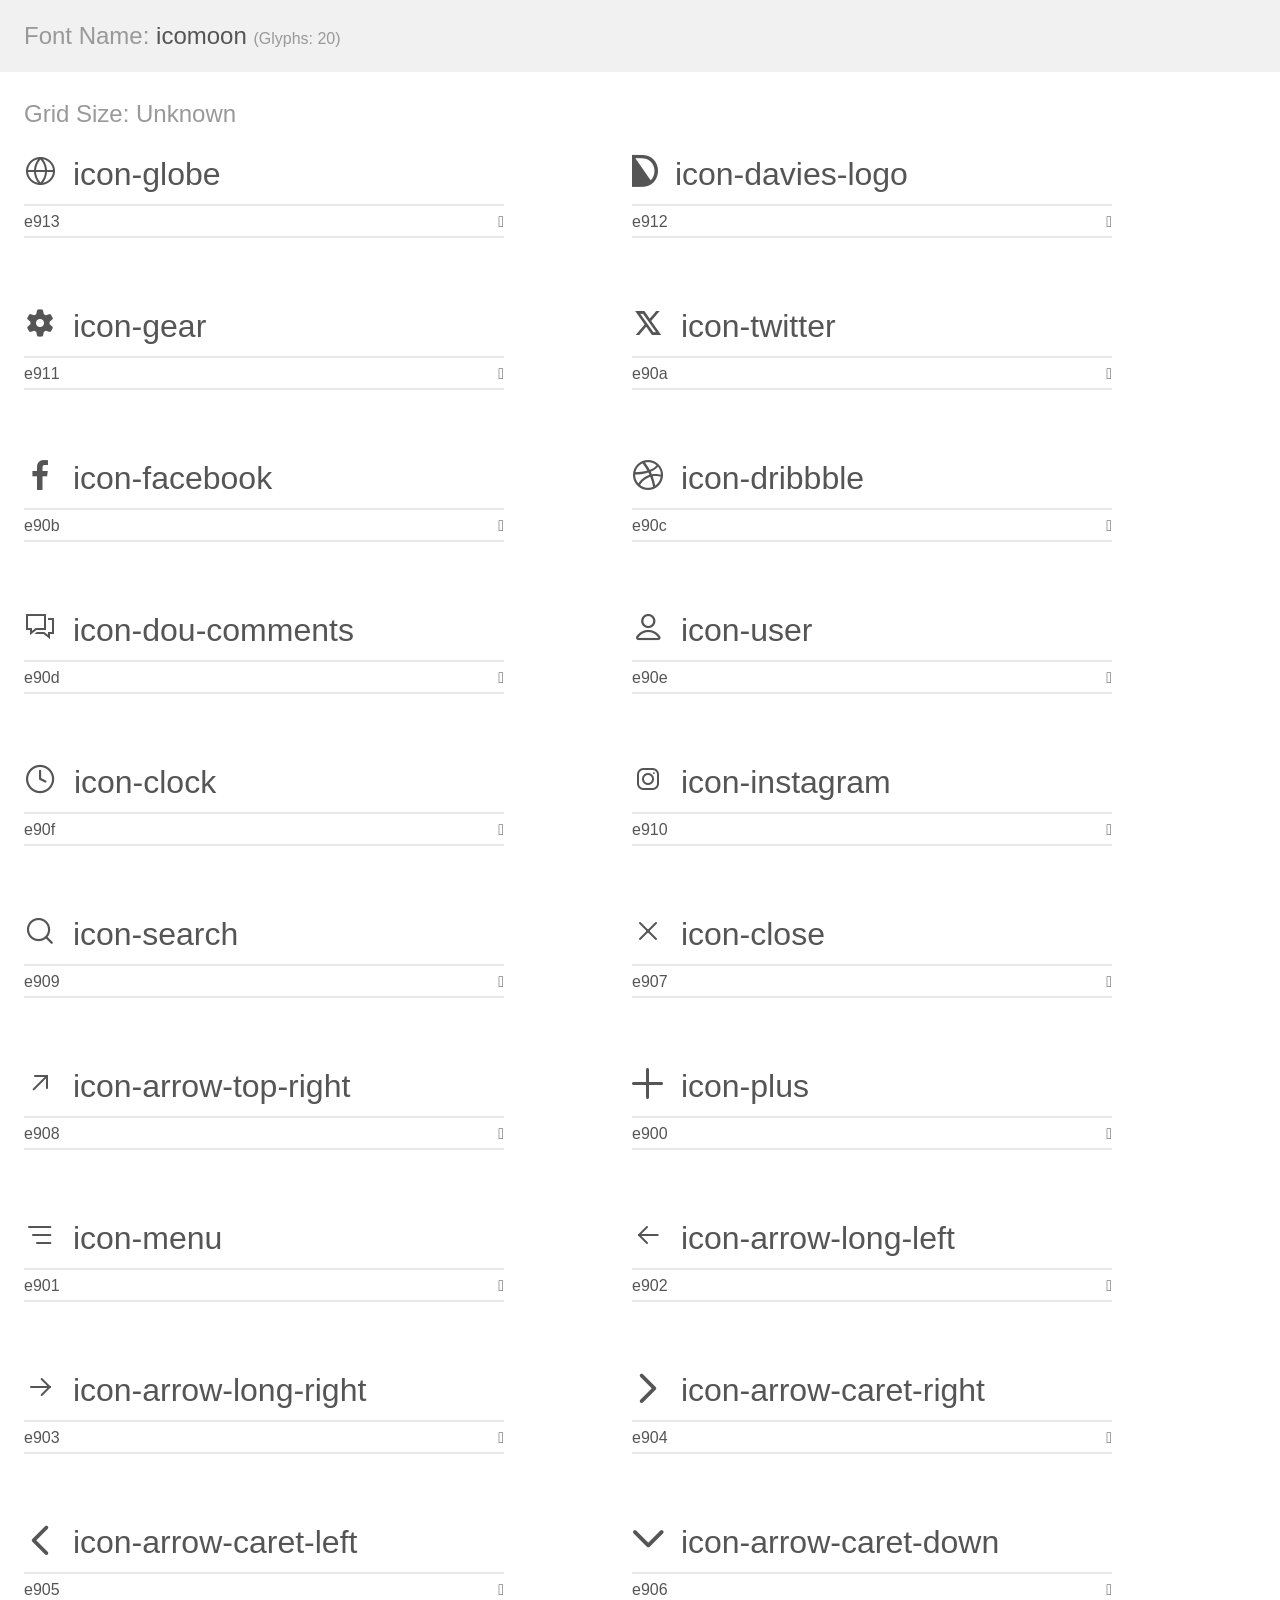
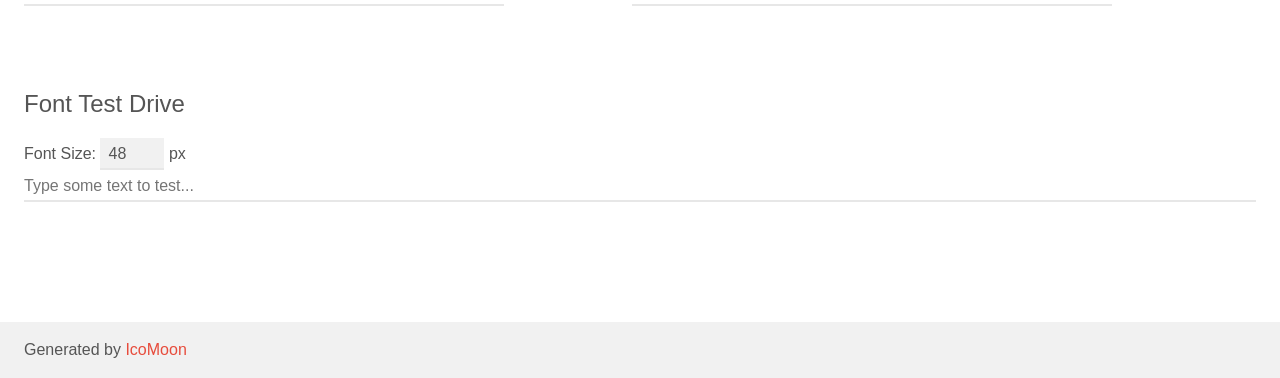
<file: Rituraj/assets/icon/icomoon/demo.html>
<!doctype html>
<html>
<head>
    <meta charset="utf-8">
    <title>IcoMoon Demo</title>
    <meta name="description" content="An Icon Font Generated By IcoMoon.io">
    <meta name="viewport" content="width=device-width, initial-scale=1">
    <link rel="stylesheet" href="demo-files/demo.css">
    <link rel="stylesheet" href="style.css"></head>
<body>
    <div class="bgc1 clearfix">
        <h1 class="mhmm mvm"><span class="fgc1">Font Name:</span> icomoon <small class="fgc1">(Glyphs:&nbsp;20)</small></h1>
    </div>
    <div class="clearfix mhl ptl">
        <h1 class="mvm mtn fgc1">Grid Size: Unknown</h1>
        <div class="glyph fs1">
            <div class="clearfix bshadow0 pbs">
                <span class="icon-globe"></span>
                <span class="mls"> icon-globe</span>
            </div>
            <fieldset class="fs0 size1of1 clearfix hidden-false">
                <input type="text" readonly value="e913" class="unit size1of2" />
                <input type="text" maxlength="1" readonly value="&#xe913;" class="unitRight size1of2 talign-right" />
            </fieldset>
            <div class="fs0 bshadow0 clearfix hidden-true">
                <span class="unit pvs fgc1">liga: </span>
                <input type="text" readonly value="" class="liga unitRight" />
            </div>
        </div>
        <div class="glyph fs1">
            <div class="clearfix bshadow0 pbs">
                <span class="icon-davies-logo"></span>
                <span class="mls"> icon-davies-logo</span>
            </div>
            <fieldset class="fs0 size1of1 clearfix hidden-false">
                <input type="text" readonly value="e912" class="unit size1of2" />
                <input type="text" maxlength="1" readonly value="&#xe912;" class="unitRight size1of2 talign-right" />
            </fieldset>
            <div class="fs0 bshadow0 clearfix hidden-true">
                <span class="unit pvs fgc1">liga: </span>
                <input type="text" readonly value="" class="liga unitRight" />
            </div>
        </div>
        <div class="glyph fs1">
            <div class="clearfix bshadow0 pbs">
                <span class="icon-gear"></span>
                <span class="mls"> icon-gear</span>
            </div>
            <fieldset class="fs0 size1of1 clearfix hidden-false">
                <input type="text" readonly value="e911" class="unit size1of2" />
                <input type="text" maxlength="1" readonly value="&#xe911;" class="unitRight size1of2 talign-right" />
            </fieldset>
            <div class="fs0 bshadow0 clearfix hidden-true">
                <span class="unit pvs fgc1">liga: </span>
                <input type="text" readonly value="" class="liga unitRight" />
            </div>
        </div>
        <div class="glyph fs1">
            <div class="clearfix bshadow0 pbs">
                <span class="icon-twitter"></span>
                <span class="mls"> icon-twitter</span>
            </div>
            <fieldset class="fs0 size1of1 clearfix hidden-false">
                <input type="text" readonly value="e90a" class="unit size1of2" />
                <input type="text" maxlength="1" readonly value="&#xe90a;" class="unitRight size1of2 talign-right" />
            </fieldset>
            <div class="fs0 bshadow0 clearfix hidden-true">
                <span class="unit pvs fgc1">liga: </span>
                <input type="text" readonly value="" class="liga unitRight" />
            </div>
        </div>
        <div class="glyph fs1">
            <div class="clearfix bshadow0 pbs">
                <span class="icon-facebook"></span>
                <span class="mls"> icon-facebook</span>
            </div>
            <fieldset class="fs0 size1of1 clearfix hidden-false">
                <input type="text" readonly value="e90b" class="unit size1of2" />
                <input type="text" maxlength="1" readonly value="&#xe90b;" class="unitRight size1of2 talign-right" />
            </fieldset>
            <div class="fs0 bshadow0 clearfix hidden-true">
                <span class="unit pvs fgc1">liga: </span>
                <input type="text" readonly value="" class="liga unitRight" />
            </div>
        </div>
        <div class="glyph fs1">
            <div class="clearfix bshadow0 pbs">
                <span class="icon-dribbble"></span>
                <span class="mls"> icon-dribbble</span>
            </div>
            <fieldset class="fs0 size1of1 clearfix hidden-false">
                <input type="text" readonly value="e90c" class="unit size1of2" />
                <input type="text" maxlength="1" readonly value="&#xe90c;" class="unitRight size1of2 talign-right" />
            </fieldset>
            <div class="fs0 bshadow0 clearfix hidden-true">
                <span class="unit pvs fgc1">liga: </span>
                <input type="text" readonly value="" class="liga unitRight" />
            </div>
        </div>
        <div class="glyph fs1">
            <div class="clearfix bshadow0 pbs">
                <span class="icon-dou-comments"></span>
                <span class="mls"> icon-dou-comments</span>
            </div>
            <fieldset class="fs0 size1of1 clearfix hidden-false">
                <input type="text" readonly value="e90d" class="unit size1of2" />
                <input type="text" maxlength="1" readonly value="&#xe90d;" class="unitRight size1of2 talign-right" />
            </fieldset>
            <div class="fs0 bshadow0 clearfix hidden-true">
                <span class="unit pvs fgc1">liga: </span>
                <input type="text" readonly value="" class="liga unitRight" />
            </div>
        </div>
        <div class="glyph fs1">
            <div class="clearfix bshadow0 pbs">
                <span class="icon-user"></span>
                <span class="mls"> icon-user</span>
            </div>
            <fieldset class="fs0 size1of1 clearfix hidden-false">
                <input type="text" readonly value="e90e" class="unit size1of2" />
                <input type="text" maxlength="1" readonly value="&#xe90e;" class="unitRight size1of2 talign-right" />
            </fieldset>
            <div class="fs0 bshadow0 clearfix hidden-true">
                <span class="unit pvs fgc1">liga: </span>
                <input type="text" readonly value="" class="liga unitRight" />
            </div>
        </div>
        <div class="glyph fs1">
            <div class="clearfix bshadow0 pbs">
                <span class="icon-clock"></span>
                <span class="mls"> icon-clock</span>
            </div>
            <fieldset class="fs0 size1of1 clearfix hidden-false">
                <input type="text" readonly value="e90f" class="unit size1of2" />
                <input type="text" maxlength="1" readonly value="&#xe90f;" class="unitRight size1of2 talign-right" />
            </fieldset>
            <div class="fs0 bshadow0 clearfix hidden-true">
                <span class="unit pvs fgc1">liga: </span>
                <input type="text" readonly value="" class="liga unitRight" />
            </div>
        </div>
        <div class="glyph fs1">
            <div class="clearfix bshadow0 pbs">
                <span class="icon-instagram"></span>
                <span class="mls"> icon-instagram</span>
            </div>
            <fieldset class="fs0 size1of1 clearfix hidden-false">
                <input type="text" readonly value="e910" class="unit size1of2" />
                <input type="text" maxlength="1" readonly value="&#xe910;" class="unitRight size1of2 talign-right" />
            </fieldset>
            <div class="fs0 bshadow0 clearfix hidden-true">
                <span class="unit pvs fgc1">liga: </span>
                <input type="text" readonly value="" class="liga unitRight" />
            </div>
        </div>
        <div class="glyph fs1">
            <div class="clearfix bshadow0 pbs">
                <span class="icon-search"></span>
                <span class="mls"> icon-search</span>
            </div>
            <fieldset class="fs0 size1of1 clearfix hidden-false">
                <input type="text" readonly value="e909" class="unit size1of2" />
                <input type="text" maxlength="1" readonly value="&#xe909;" class="unitRight size1of2 talign-right" />
            </fieldset>
            <div class="fs0 bshadow0 clearfix hidden-true">
                <span class="unit pvs fgc1">liga: </span>
                <input type="text" readonly value="" class="liga unitRight" />
            </div>
        </div>
        <div class="glyph fs1">
            <div class="clearfix bshadow0 pbs">
                <span class="icon-close"></span>
                <span class="mls"> icon-close</span>
            </div>
            <fieldset class="fs0 size1of1 clearfix hidden-false">
                <input type="text" readonly value="e907" class="unit size1of2" />
                <input type="text" maxlength="1" readonly value="&#xe907;" class="unitRight size1of2 talign-right" />
            </fieldset>
            <div class="fs0 bshadow0 clearfix hidden-true">
                <span class="unit pvs fgc1">liga: </span>
                <input type="text" readonly value="" class="liga unitRight" />
            </div>
        </div>
        <div class="glyph fs1">
            <div class="clearfix bshadow0 pbs">
                <span class="icon-arrow-top-right"></span>
                <span class="mls"> icon-arrow-top-right</span>
            </div>
            <fieldset class="fs0 size1of1 clearfix hidden-false">
                <input type="text" readonly value="e908" class="unit size1of2" />
                <input type="text" maxlength="1" readonly value="&#xe908;" class="unitRight size1of2 talign-right" />
            </fieldset>
            <div class="fs0 bshadow0 clearfix hidden-true">
                <span class="unit pvs fgc1">liga: </span>
                <input type="text" readonly value="" class="liga unitRight" />
            </div>
        </div>
        <div class="glyph fs1">
            <div class="clearfix bshadow0 pbs">
                <span class="icon-plus"></span>
                <span class="mls"> icon-plus</span>
            </div>
            <fieldset class="fs0 size1of1 clearfix hidden-false">
                <input type="text" readonly value="e900" class="unit size1of2" />
                <input type="text" maxlength="1" readonly value="&#xe900;" class="unitRight size1of2 talign-right" />
            </fieldset>
            <div class="fs0 bshadow0 clearfix hidden-true">
                <span class="unit pvs fgc1">liga: </span>
                <input type="text" readonly value="" class="liga unitRight" />
            </div>
        </div>
        <div class="glyph fs1">
            <div class="clearfix bshadow0 pbs">
                <span class="icon-menu"></span>
                <span class="mls"> icon-menu</span>
            </div>
            <fieldset class="fs0 size1of1 clearfix hidden-false">
                <input type="text" readonly value="e901" class="unit size1of2" />
                <input type="text" maxlength="1" readonly value="&#xe901;" class="unitRight size1of2 talign-right" />
            </fieldset>
            <div class="fs0 bshadow0 clearfix hidden-true">
                <span class="unit pvs fgc1">liga: </span>
                <input type="text" readonly value="" class="liga unitRight" />
            </div>
        </div>
        <div class="glyph fs1">
            <div class="clearfix bshadow0 pbs">
                <span class="icon-arrow-long-left"></span>
                <span class="mls"> icon-arrow-long-left</span>
            </div>
            <fieldset class="fs0 size1of1 clearfix hidden-false">
                <input type="text" readonly value="e902" class="unit size1of2" />
                <input type="text" maxlength="1" readonly value="&#xe902;" class="unitRight size1of2 talign-right" />
            </fieldset>
            <div class="fs0 bshadow0 clearfix hidden-true">
                <span class="unit pvs fgc1">liga: </span>
                <input type="text" readonly value="" class="liga unitRight" />
            </div>
        </div>
        <div class="glyph fs1">
            <div class="clearfix bshadow0 pbs">
                <span class="icon-arrow-long-right"></span>
                <span class="mls"> icon-arrow-long-right</span>
            </div>
            <fieldset class="fs0 size1of1 clearfix hidden-false">
                <input type="text" readonly value="e903" class="unit size1of2" />
                <input type="text" maxlength="1" readonly value="&#xe903;" class="unitRight size1of2 talign-right" />
            </fieldset>
            <div class="fs0 bshadow0 clearfix hidden-true">
                <span class="unit pvs fgc1">liga: </span>
                <input type="text" readonly value="" class="liga unitRight" />
            </div>
        </div>
        <div class="glyph fs1">
            <div class="clearfix bshadow0 pbs">
                <span class="icon-arrow-caret-right"></span>
                <span class="mls"> icon-arrow-caret-right</span>
            </div>
            <fieldset class="fs0 size1of1 clearfix hidden-false">
                <input type="text" readonly value="e904" class="unit size1of2" />
                <input type="text" maxlength="1" readonly value="&#xe904;" class="unitRight size1of2 talign-right" />
            </fieldset>
            <div class="fs0 bshadow0 clearfix hidden-true">
                <span class="unit pvs fgc1">liga: </span>
                <input type="text" readonly value="" class="liga unitRight" />
            </div>
        </div>
        <div class="glyph fs1">
            <div class="clearfix bshadow0 pbs">
                <span class="icon-arrow-caret-left"></span>
                <span class="mls"> icon-arrow-caret-left</span>
            </div>
            <fieldset class="fs0 size1of1 clearfix hidden-false">
                <input type="text" readonly value="e905" class="unit size1of2" />
                <input type="text" maxlength="1" readonly value="&#xe905;" class="unitRight size1of2 talign-right" />
            </fieldset>
            <div class="fs0 bshadow0 clearfix hidden-true">
                <span class="unit pvs fgc1">liga: </span>
                <input type="text" readonly value="" class="liga unitRight" />
            </div>
        </div>
        <div class="glyph fs1">
            <div class="clearfix bshadow0 pbs">
                <span class="icon-arrow-caret-down"></span>
                <span class="mls"> icon-arrow-caret-down</span>
            </div>
            <fieldset class="fs0 size1of1 clearfix hidden-false">
                <input type="text" readonly value="e906" class="unit size1of2" />
                <input type="text" maxlength="1" readonly value="&#xe906;" class="unitRight size1of2 talign-right" />
            </fieldset>
            <div class="fs0 bshadow0 clearfix hidden-true">
                <span class="unit pvs fgc1">liga: </span>
                <input type="text" readonly value="" class="liga unitRight" />
            </div>
        </div>
    </div>

    <!--[if gt IE 8]><!-->
    <div class="mhl clearfix mbl">
        <h1>Font Test Drive</h1>
        <label>
            Font Size: <input id="fontSize" type="number" class="textbox0 mbm"
            min="8" value="48" />
            px
        </label>
        <input id="testText" type="text" class="phl size1of1 mvl"
        placeholder="Type some text to test..." value=""/>
        <div id="testDrive" class="icon-" style="font-family: icomoon">&nbsp;
        </div>
    </div>
    <!--<![endif]-->
    <div class="bgc1 clearfix">
        <p class="mhl">Generated by <a href="https://icomoon.io/app">IcoMoon</a></p>
    </div>

    <script src="demo-files/demo.js"></script>
</body>
</html>
</file>
<file: Rituraj/assets/icon/icomoon/demo-files/demo.css>
body {
  padding: 0;
  margin: 0;
  font-family: sans-serif;
  font-size: 1em;
  line-height: 1.5;
  color: #555;
  background: #fff;
}
h1 {
  font-size: 1.5em;
  font-weight: normal;
}
small {
  font-size: .66666667em;
}
a {
  color: #e74c3c;
  text-decoration: none;
}
a:hover, a:focus {
  box-shadow: 0 1px #e74c3c;
}
.bshadow0, input {
  box-shadow: inset 0 -2px #e7e7e7;
}
input:hover {
  box-shadow: inset 0 -2px #ccc;
}
input, fieldset {
  font-family: sans-serif;
  font-size: 1em;
  margin: 0;
  padding: 0;
  border: 0;
}
input {
  color: inherit;
  line-height: 1.5;
  height: 1.5em;
  padding: .25em 0;
}
input:focus {
  outline: none;
  box-shadow: inset 0 -2px #449fdb;
}
.glyph {
  font-size: 16px;
  width: 15em;
  padding-bottom: 1em;
  margin-right: 4em;
  margin-bottom: 1em;
  float: left;
  overflow: hidden;
}
.liga {
  width: 80%;
  width: calc(100% - 2.5em);
}
.talign-right {
  text-align: right;
}
.talign-center {
  text-align: center;
}
.bgc1 {
  background: #f1f1f1;
}
.fgc1 {
  color: #999;
}
.fgc0 {
  color: #000;
}
p {
  margin-top: 1em;
  margin-bottom: 1em;
}
.mvm {
  margin-top: .75em;
  margin-bottom: .75em;
}
.mtn {
  margin-top: 0;
}
.mtl, .mal {
  margin-top: 1.5em;
}
.mbl, .mal {
  margin-bottom: 1.5em;
}
.mal, .mhl {
  margin-left: 1.5em;
  margin-right: 1.5em;
}
.mhmm {
  margin-left: 1em;
  margin-right: 1em;
}
.mls {
  margin-left: .25em;
}
.ptl {
  padding-top: 1.5em;
}
.pbs, .pvs {
  padding-bottom: .25em;
}
.pvs, .pts {
  padding-top: .25em;
}
.unit {
  float: left;
}
.unitRight {
  float: right;
}
.size1of2 {
  width: 50%;
}
.size1of1 {
  width: 100%;
}
.clearfix:before, .clearfix:after {
  content: " ";
  display: table;
}
.clearfix:after {
  clear: both;
}
.hidden-true {
  display: none;
}
.textbox0 {
  width: 3em;
  background: #f1f1f1;
  padding: .25em .5em;
  line-height: 1.5;
  height: 1.5em;
}
#testDrive {
  display: block;
  padding-top: 24px;
  line-height: 1.5;
}
.fs0 {
  font-size: 16px;
}
.fs1 {
  font-size: 32px;
}
</file>
<file: Rituraj/assets/icon/icomoon/style.css>
@font-face {
  font-family: 'icomoon';
  src:  url('fonts/icomoon.eot?grc9q8');
  src:  url('fonts/icomoon.eot?grc9q8#iefix') format('embedded-opentype'),
    url('fonts/icomoon.ttf?grc9q8') format('truetype'),
    url('fonts/icomoon.woff?grc9q8') format('woff'),
    url('fonts/icomoon.svg?grc9q8#icomoon') format('svg');
  font-weight: normal;
  font-style: normal;
  font-display: block;
}

[class^="icon-"], [class*=" icon-"] {
  /* use !important to prevent issues with browser extensions that change fonts */
  font-family: 'icomoon' !important;
  speak: never;
  font-style: normal;
  font-weight: normal;
  font-variant: normal;
  text-transform: none;
  line-height: 1;

  /* Better Font Rendering =========== */
  -webkit-font-smoothing: antialiased;
  -moz-osx-font-smoothing: grayscale;
}

.icon-globe:before {
  content: "\e913";
}
.icon-davies-logo:before {
  content: "\e912";
}
.icon-gear:before {
  content: "\e911";
}
.icon-twitter:before {
  content: "\e90a";
}
.icon-facebook:before {
  content: "\e90b";
}
.icon-dribbble:before {
  content: "\e90c";
}
.icon-dou-comments:before {
  content: "\e90d";
}
.icon-user:before {
  content: "\e90e";
}
.icon-clock:before {
  content: "\e90f";
}
.icon-instagram:before {
  content: "\e910";
}
.icon-search:before {
  content: "\e909";
}
.icon-close:before {
  content: "\e907";
}
.icon-arrow-top-right:before {
  content: "\e908";
}
.icon-plus:before {
  content: "\e900";
}
.icon-menu:before {
  content: "\e901";
}
.icon-arrow-long-left:before {
  content: "\e902";
}
.icon-arrow-long-right:before {
  content: "\e903";
}
.icon-arrow-caret-right:before {
  content: "\e904";
}
.icon-arrow-caret-left:before {
  content: "\e905";
}
.icon-arrow-caret-down:before {
  content: "\e906";
}
</file>
